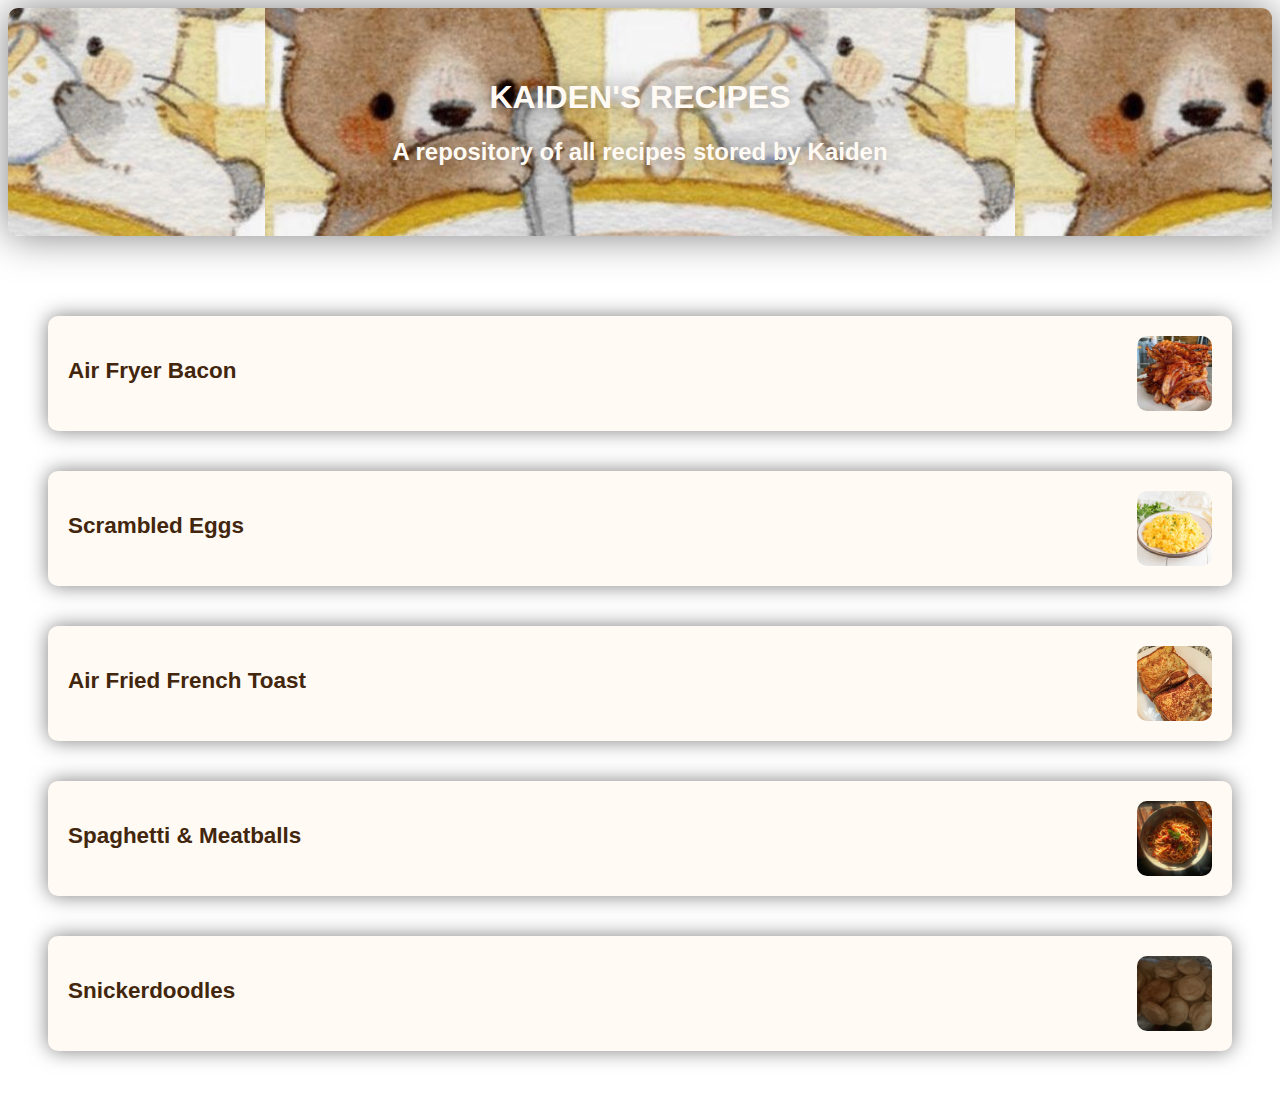
<file: index.html>
<!DOCTYPE html>
<html lang="en">
<head>
    <meta charset="UTF-8">
    <meta name="viewport" content="width=device-width, initial-scale=1.0">
    <title>Kaiden's Recipies</title>
    <link rel="stylesheet" href="styles.css">
    <link rel="icon" type="image/x-icon" href="images/honey-pot_1f36f.png">
</head>
<body>
    <header>
        <h1>KAIDEN'S RECIPES</h1>

        <h2>A repository of all recipes stored by Kaiden</h2>
    </header>
    <div class="recipies">
        <a href="Recipies/baconRecipe.html">
     <div class="recipe">
        <h3>Air Fryer Bacon</h3> <image  class="recipe-image" src="images/_ (7).jpeg" alt="Air Fryer Bacon">
    </div>
    </a>
    <a href="Recipies/scrambledEggsRecipe.html">
    <div class="recipe">
        <h3>Scrambled Eggs</h3> <image  class="recipe-image" src="images/_ (8).jpeg" alt="Scrambled Eggs"></image>
    </div>
    </a>
    <a href="Recipies/frenchToastRecipe.Html">
    <div class="recipe">
        <h3>Air Fried French Toast</h3> <image  class="recipe-image" src="images/French Toast.jpeg" alt="French Toast"></image>
    </div>
    </a>
    <a href="Recipies/spaghettiRecipe.html">
    <div class="recipe">
        <h3>Spaghetti & Meatballs</h3> <image  class="recipe-image" src="images/Spaghetti Bolognese.jpeg" alt="Spaghetti & Meatballs"></image>
    </div>
            <a href="Recipies/snickerdoodleRecipe.html">
    <div class="recipe">
        <h3>Snickerdoodles</h3> <image  class="recipe-image" src="images/snickerdoodle.png" alt="Snickerdoodles"></image>
    </div>
    </a>
    </div>

</body>
</html>
</file>
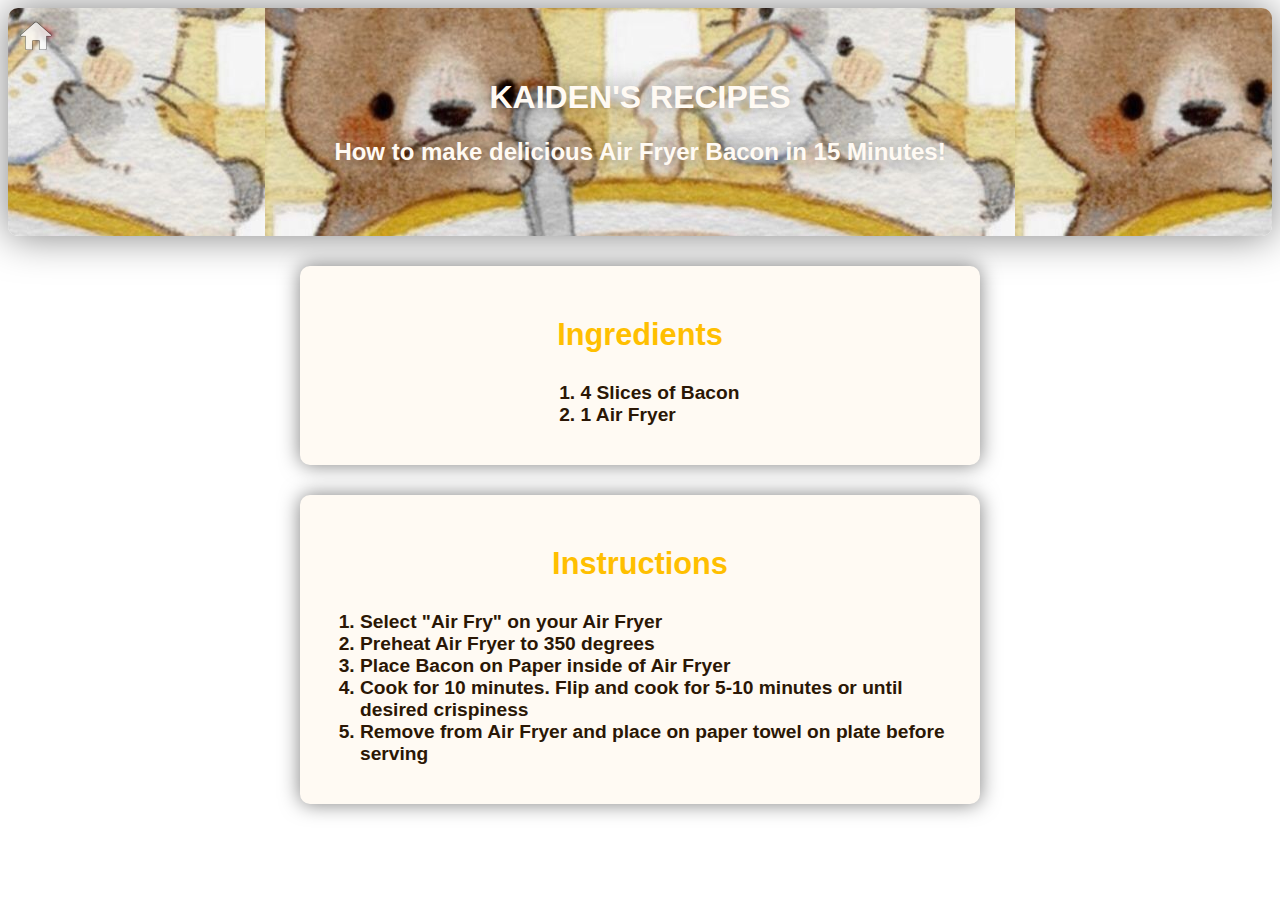
<file: Recipies/baconRecipe.html>
<!DOCTYPE html>
<html lang="en">
<head>
    <meta charset="UTF-8">
    <meta name="viewport" content="width=device-width, initial-scale=1.0">
    <title>Kaiden's Air Fryer Bacon Recipe</title>
    <link rel="stylesheet" href="recipeStyles.css">
    <link rel="icon" type="image/x-icon" href="../images/honey-pot_1f36f.png">

</head>
<body>
    <header>
        <a href="../index.html">
        <image class="homebutton" src="../images/61972 (2).png" alt="Kaiden's Recipes Logo">
        </a>
        <h1>KAIDEN'S RECIPES</h1>

        <h2>How to make delicious Air Fryer Bacon in 15 Minutes!</h2>
    </header>
    <div>
        <div class="ingredients">
                <h3>Ingredients</h3>
                <ol>
                <li> 4 Slices of Bacon</li>
                <li> 1 Air Fryer</li> 
                </ol>

        </div>
        <div class="instructions">
                <h3>Instructions</h3>
                <ol>
                    <li>Select "Air Fry" on your Air Fryer</li>
                    <li>Preheat Air Fryer to 350 degrees</li>
                    <li>Place Bacon on Paper inside of Air Fryer</li>
                    <li>Cook for 10 minutes. Flip and cook for 5-10 minutes or until desired crispiness</li>
                    <li>Remove from Air Fryer and place on paper towel on plate before serving</li>
                </ol>
    </div>
</body>
</html>
</file>
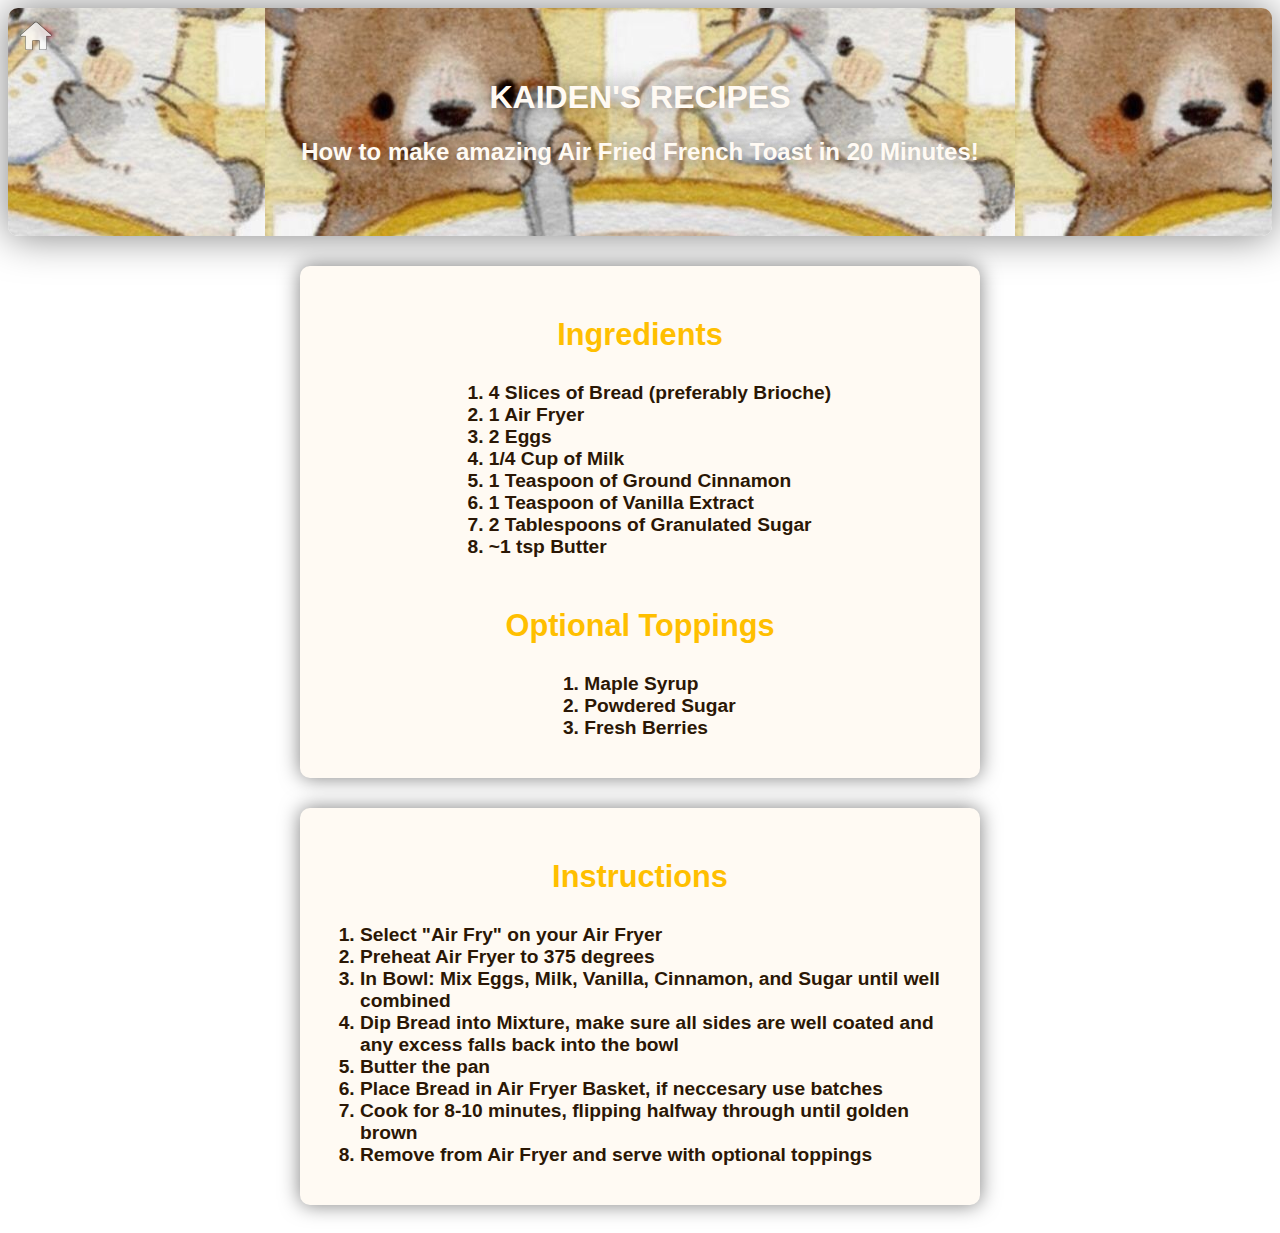
<file: Recipies/frenchToastRecipe.Html>
<!DOCTYPE html>
<html lang="en">
<head>
    <meta charset="UTF-8">
    <meta name="viewport" content="width=device-width, initial-scale=1.0">
    <title>Kaiden's Airfryer French Toast Recipe</title>
    <link rel="stylesheet" href="recipeStyles.css">

</head>
<body>
    <header>
        <a href="../index.html">
        <image class="homebutton" src="../images/61972 (2).png" alt="Kaiden's Recipes Logo">
        </a>
        <h1>KAIDEN'S RECIPES</h1>

        <h2>How to make amazing Air Fried French Toast in 20 Minutes!</h2>
    </header>
    <div>
        <div class="ingredients">
                <h3>Ingredients</h3>
                <ol>
                <li> 4 Slices of Bread (preferably Brioche)</li>
                <li> 1 Air Fryer</li> 
                <li> 2 Eggs</li>
                <li> 1/4 Cup of Milk</li>
                <li> 1 Teaspoon of Ground Cinnamon</li>
                <li> 1 Teaspoon of Vanilla Extract</li>
                <li> 2 Tablespoons of Granulated Sugar</li>
                <li> ~1 tsp Butter</li>
                </ol>
                <h3>Optional Toppings</h3>
                <ol>
                    <li> Maple Syrup</li>
                    <li> Powdered Sugar</li>
                    <li> Fresh Berries</li>
                </ol>

        </div>
        <div class="instructions">
                <h3>Instructions</h3>
                <ol>
                    <li>Select "Air Fry" on your Air Fryer</li>
                    <li>Preheat Air Fryer to 375 degrees</li>
                    <li>In Bowl: Mix Eggs, Milk, Vanilla, Cinnamon, and Sugar until well combined</li>
                    <li>Dip Bread into Mixture, make sure all sides are well coated and any excess falls back into the bowl</li>
                    <li>Butter the pan</li>
                    <li>Place Bread in Air Fryer Basket, if neccesary use batches</li>
                    <li>Cook for 8-10 minutes, flipping halfway through until golden brown</li>
                    <li>Remove from Air Fryer and serve with optional toppings</li>
                </ol>
    </div>
</body>
</html>
</file>
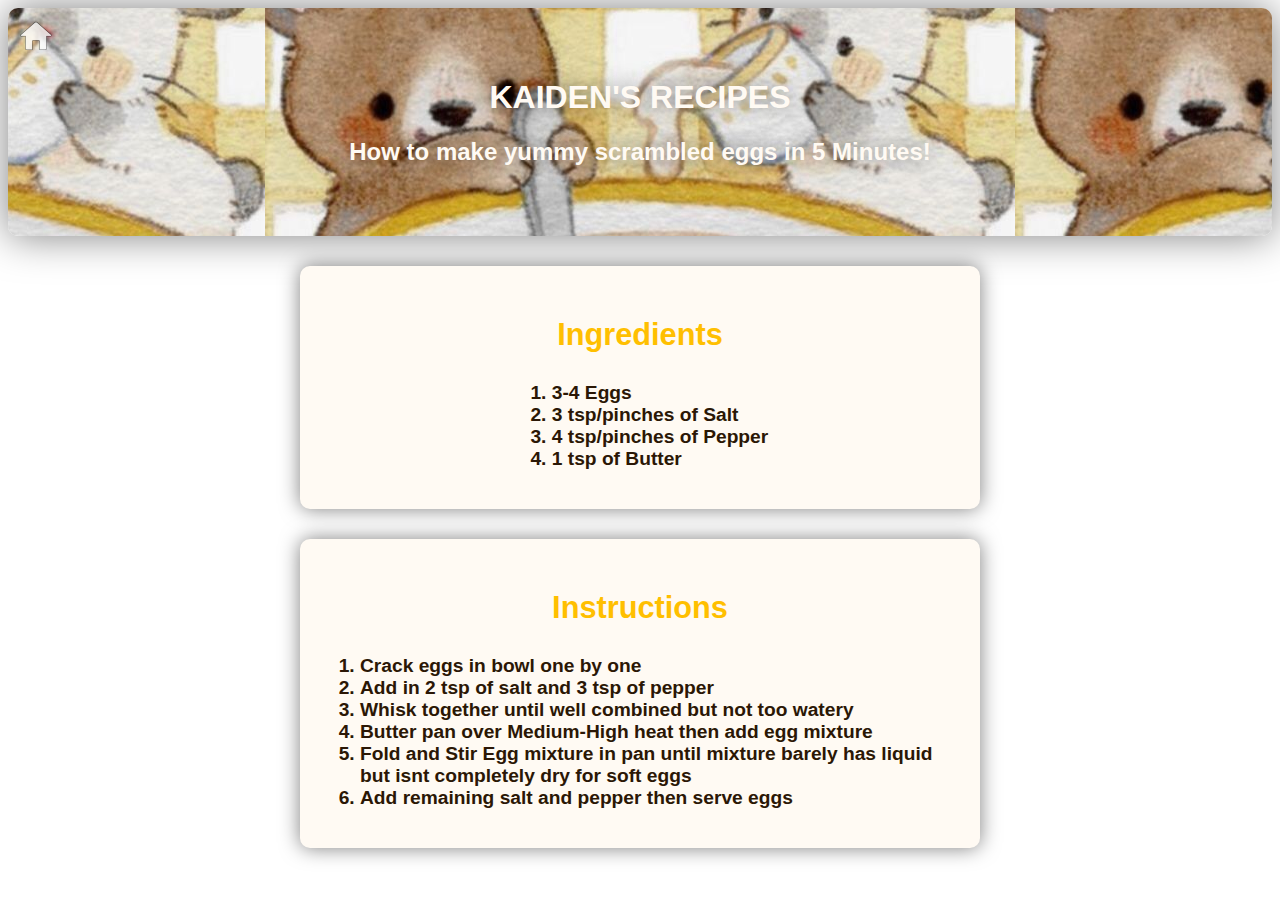
<file: Recipies/scrambledEggsRecipe.html>
<!DOCTYPE html>
<html lang="en">
<head>
    <meta charset="UTF-8">
    <meta name="viewport" content="width=device-width, initial-scale=1.0">
    <title>Kaiden's Scrambled Eggs Recipe</title>
    <link rel="stylesheet" href="recipeStyles.css">

</head>
<body>
    <header>
        <a href="../index.html">
        <image class="homebutton" src="../images/61972 (2).png" alt="Kaiden's Recipes Logo">
        </a>
        <h1>KAIDEN'S RECIPES</h1>

        <h2>How to make yummy scrambled eggs in 5 Minutes!</h2>
    </header>
    <div>
        <div class="ingredients">
                <h3>Ingredients</h3>
                <ol>
                <li> 3-4 Eggs</li>
                <li> 3 tsp/pinches of Salt</li> 
                <li> 4 tsp/pinches of Pepper</li>
                <li> 1 tsp of Butter</li>
                </ol>

        </div>
        <div class="instructions">
                <h3>Instructions</h3>
                <ol>
                    <li> Crack eggs in bowl one by one</li>
                    <li> Add in 2 tsp of salt and 3 tsp of pepper</li>
                    <li> Whisk together until well combined but not too watery</li>
                    <li> Butter pan over Medium-High heat then add egg mixture</li>
                    <li> Fold and Stir Egg mixture in pan until mixture barely has liquid but isnt completely dry for soft eggs </li>
                    <li> Add remaining salt and pepper then serve eggs</li>
                </ol>
    </div>
</body>
</html>
</file>
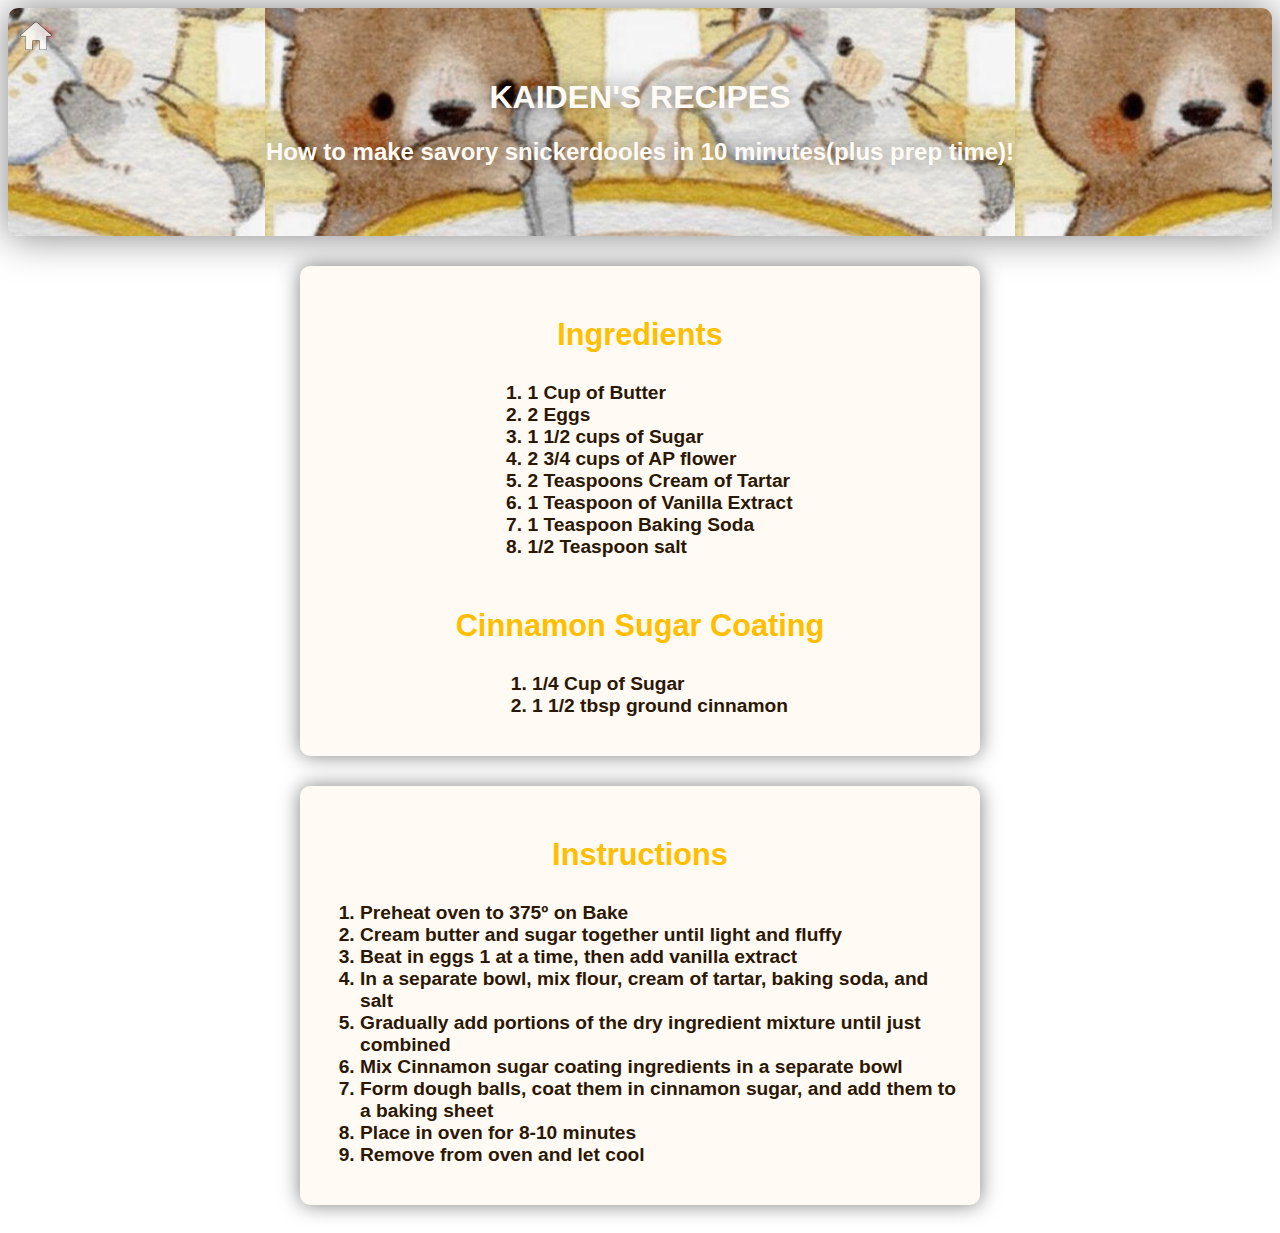
<file: Recipies/snickerdoodleRecipe.html>
<!DOCTYPE html>
<html lang="en">
<head>
    <meta charset="UTF-8">
    <meta name="viewport" content="width=device-width, initial-scale=1.0">
    <title>Kaiden's Snickerdoodle</title>
    <link rel="stylesheet" href="recipeStyles.css">
    <link rel="icon" type="image/x-icon" href="../images/honey-pot_1f36f.png">

</head>
<body>
    <header>
        <a href="../index.html">
        <image class="homebutton" src="../images/61972 (2).png" alt="Kaiden's Recipes Logo">
        </a>
        <h1>KAIDEN'S RECIPES</h1>

        <h2>How to make savory snickerdooles in 10 minutes(plus prep time)!</h2>
    </header>
    <div>
        <div class="ingredients">
                <h3>Ingredients</h3>
                <ol>
                <li> 1 Cup of Butter</li>
                <li> 2 Eggs</li> 
                <li> 1 1/2 cups of Sugar</li>
                <li> 2 3/4 cups of AP flower</li>
                <li> 2 Teaspoons Cream of Tartar</li>
                <li> 1 Teaspoon of Vanilla Extract</li>
                <li> 1 Teaspoon Baking Soda</li>
                <li> 1/2 Teaspoon salt</li>
                </ol>
                <h3>Cinnamon Sugar Coating</h3>
                <ol>
                    <li> 1/4 Cup of Sugar</li>
                    <li> 1 1/2 tbsp ground cinnamon</li>
                </ol>

        </div>
        <div class="instructions">
                <h3>Instructions</h3>
                <ol>
                    <li>Preheat oven to 375º on Bake</li>
                    <li>Cream butter and sugar together until light and fluffy</li>
                    <li>Beat in eggs 1 at a time, then add vanilla extract</li>
                    <li>In a separate bowl, mix flour, cream of tartar, baking soda, and salt</li>
                    <li>Gradually add portions of the dry ingredient mixture until just combined</li>
                    <li>Mix Cinnamon sugar coating ingredients in a separate bowl</li>
                    <li>Form dough balls, coat them in cinnamon sugar, and add them to a baking sheet</li>
                    <li>Place in oven for 8-10 minutes</li>
                    <li>Remove from oven and let cool</li>
                </ol>
    </div>
</body>
</html>
</file>
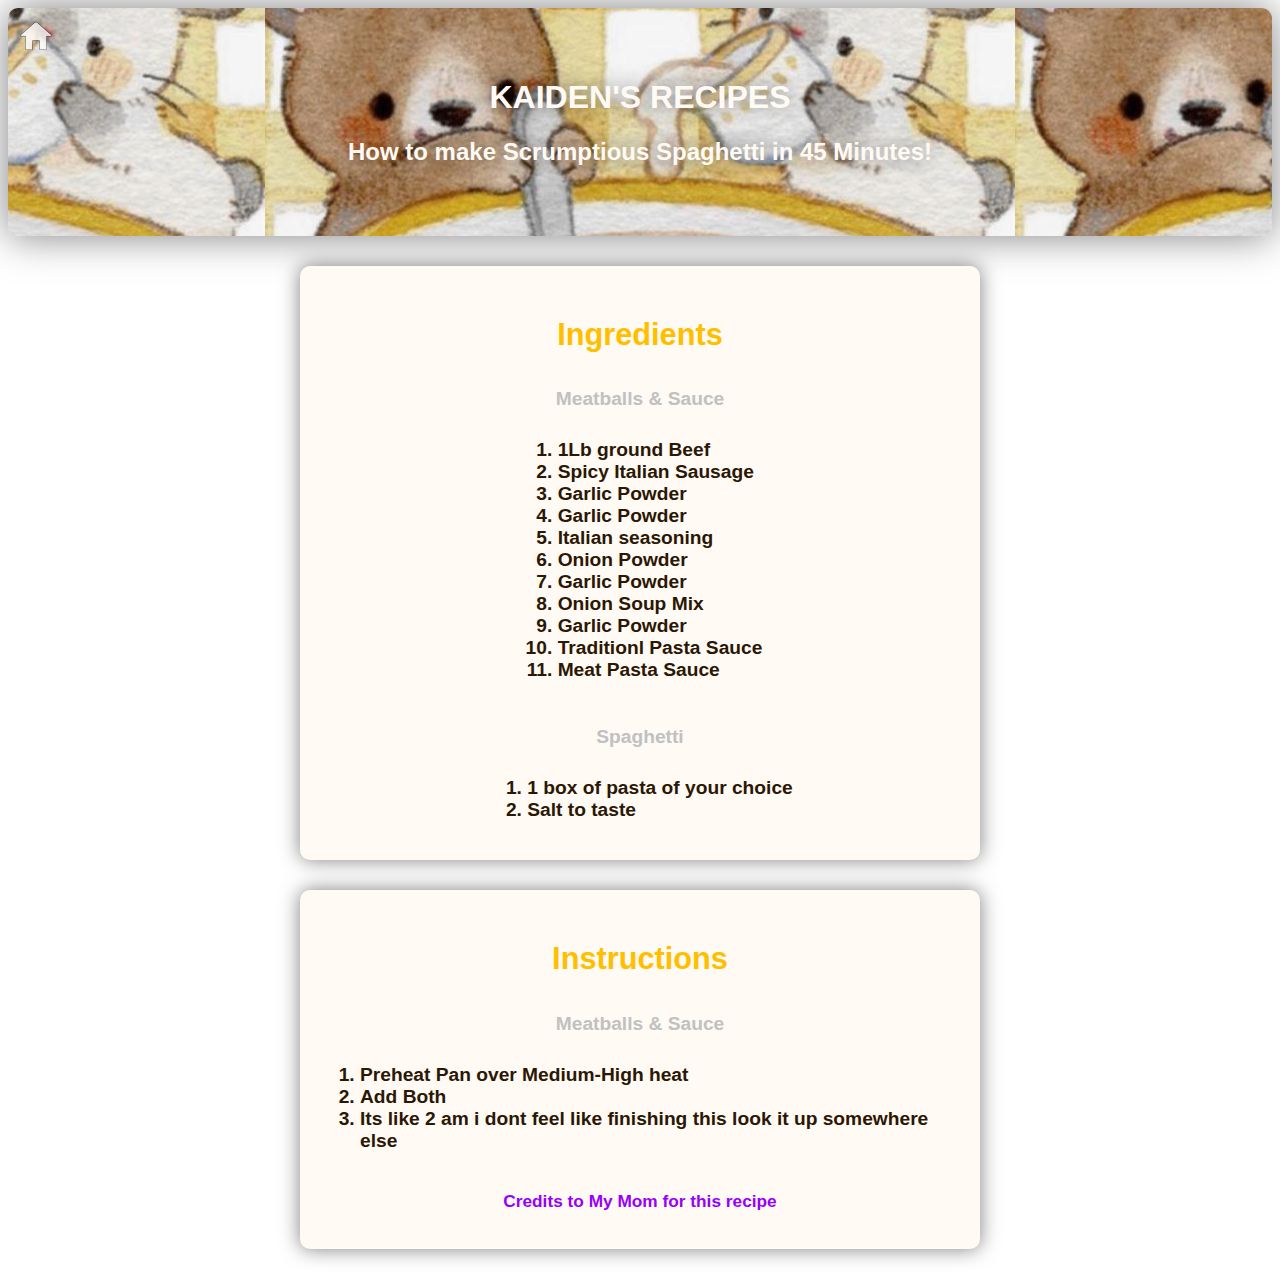
<file: Recipies/spaghettiRecipe.html>
<!DOCTYPE html>
<html lang="en">
<head>
    <meta charset="UTF-8">
    <meta name="viewport" content="width=device-width, initial-scale=1.0">
    <title>Spaghetti and Meatballs Recipe</title>
    <link rel="stylesheet" href="recipeStyles.css">

</head>
<body>
    <header>
        <a href="../index.html">
        <image class="homebutton" src="../images/61972 (2).png" alt="Kaiden's Recipes Logo">
        </a>
        <h1>KAIDEN'S RECIPES</h1>

        <h2>How to make Scrumptious Spaghetti in 45 Minutes!</h2>
    </header>
    <div>
        <div class="ingredients">
                <h3>Ingredients</h3>
                <h4>Meatballs & Sauce</h4>
                <ol>
                <li> 1Lb ground Beef</li>
                <li> Spicy Italian Sausage</li> 
                <li> Garlic Powder</li>                <li> Garlic Powder</li>
                <li> Italian seasoning</li>
                <li> Onion Powder</li>                <li> Garlic Powder</li>
                <li> Onion Soup Mix</li>                <li> Garlic Powder</li>
                <li> Traditionl Pasta Sauce</li>
                <li> Meat Pasta Sauce</li>
                </ol>
                <h4>Spaghetti</h4>
                <ol>
                <li> 1 box of pasta of your choice</li>
                <li> Salt to taste</li>
                </ol>

        </div>
        <div class="instructions">
                <h3>Instructions</h3>
                <h4>Meatballs & Sauce</h4>
                <ol>
                    <li>Preheat Pan over Medium-High heat</li>
                    <li>Add Both</li>
                    <li>Its like 2 am i dont feel like finishing this look it up somewhere else</li>
                </ol>
                <p class="credits">Credits to My Mom for this recipe</p>
    </div>
</body>
</html>
</file>
<file: styles.css>
/*{color pallette:

brown: a97646
regular yellow:fed766
light yellow: ffe18f
off-white: fffaf3
gray:C1C1C1
}*/

header{
    background-image: url(/images/b9d8e986e33a279ed069e720358d6e7d.jpg);
    color: #FFFAF3;
    align-items: center;
    padding: 50px 20px;
    margin-left: 0px;
    background-position: center;
    box-shadow: 0 0 40px rgba(0,0,0,0.5);
    text-align: center;
    text-shadow:0 0 20px rgba(0,0,0,0.5);
    font-family: Arial;
    border-radius: 10px;
}

.recipe{
    display: flex;
    background-color: #fffaf3;
    padding: 20px;
    border-radius: 10px;
    box-shadow: 0 0 20px rgba(0,0,0,0.5);
    font-family: Arial;
    font-weight: bold;
    margin: 5%,5%,5%,5%;
    font-size: 1.2em;
    transition:transform 0.3s ease;

}
.recipies{
    display: grid;
    gap: 40px;
    padding: 40px;
    margin-top: 40px;
}

.recipe-image {
    margin-left: auto;
    width: 75px;
    height: 75px;
    border-radius: 10px;
    display: block;
    align-self: center;
}

.recipe:hover {
    transform: scale(1.05);

}


a{
    text-decoration: none;
    color:#42260d;
}
</file>
<file: Recipies/recipeStyles.css>
header {
background-image: url(../images/b9d8e986e33a279ed069e720358d6e7d.jpg);
    color: #FFFAF3;
    align-items: center;
    padding: 50px 20px;
    margin-left: 0px;
    background-position: center;
    box-shadow: 0 0 40px rgba(0,0,0,0.5);
    text-align: center;
    text-shadow:0 0 20px rgba(0,0,0,0.5);
    font-family: Arial;
    border-radius: 10px;
}

div {
    display: flex;
    flex-direction: column;
    align-items: center;
}
h3{
    color: #ffbf00;
    font-size: 1.6em;
    margin-bottom: 10px;
    display: flex;
    justify-content: center;
    align-items: center;
    text-align: center;
}

h4{
    color: #C1C1C1;
    margin-bottom: 10px;
}
.ingredients {
    display: flex;
    background-color: #fffaf3;
    padding: 20px;
    border-radius: 10px;
    box-shadow: 0 0 20px rgba(0,0,0,0.5);
    font-family: Arial;
    font-weight: bold;
    margin: 5%,5%,5%,5%;
    font-size: 1.2em;
    margin-top: 30px;
    align-items: center;
    justify-content: center;
    transition:transform 0.3s ease;
    width: 50vw;
    color: #2b1705;
}

.instructions {
    display: flex;
    background-color: #fffaf3;
    padding: 20px;
    border-radius: 10px;
    box-shadow: 0 0 20px rgba(0,0,0,0.5);
    font-family: Arial;
    font-weight: bold;
    margin: 5%,5%,5%,5%;
    font-size: 1.2em;
    margin-top: 30px;
    align-items: center;
    justify-content: center;
    transition:transform 0.3s ease;
    width: 50vw;
    color: #2b1705;
    margin-bottom: 20px;
}

.instructions:hover, .ingredients:hover {
    transform: scale(1.05);
}

.homebutton {
    position: absolute;
    left: 20px;
    top: 20px;
    width: 32px;
    height: 32px;
    display: flex;
    align-items: center;
    justify-content: center;
    color: #adadad; /* Ensures SVG or font icon is white */
    background: none;
    border: none;
    cursor: pointer;
    z-index: 2;
    opacity: .8;
    transition:transform 0.3s ease;


}

.homebutton:hover {
    opacity: 1;
    transform:scale(1.1);
}
.credits {
    text-align: center;
    font-size: 0.9em;
    color: #9500ff;
    margin-top: 20px;
}
</file>
